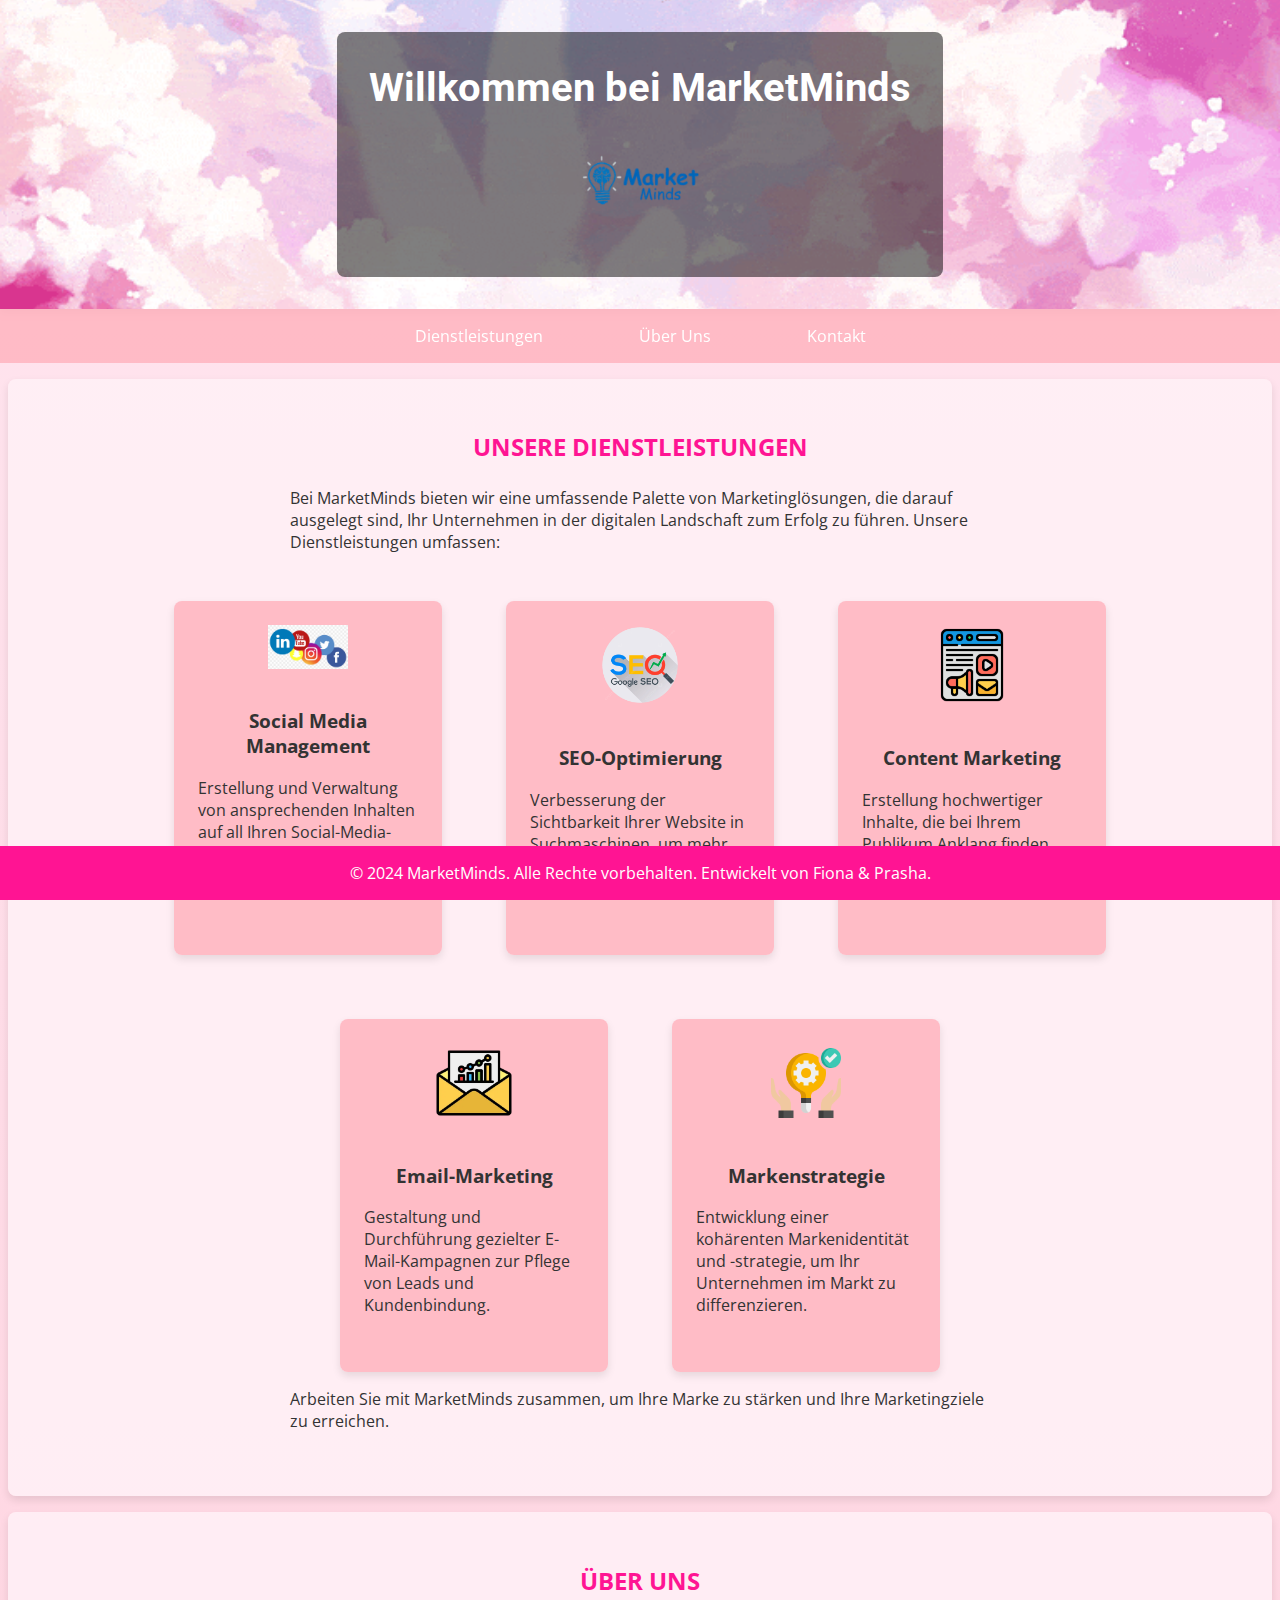
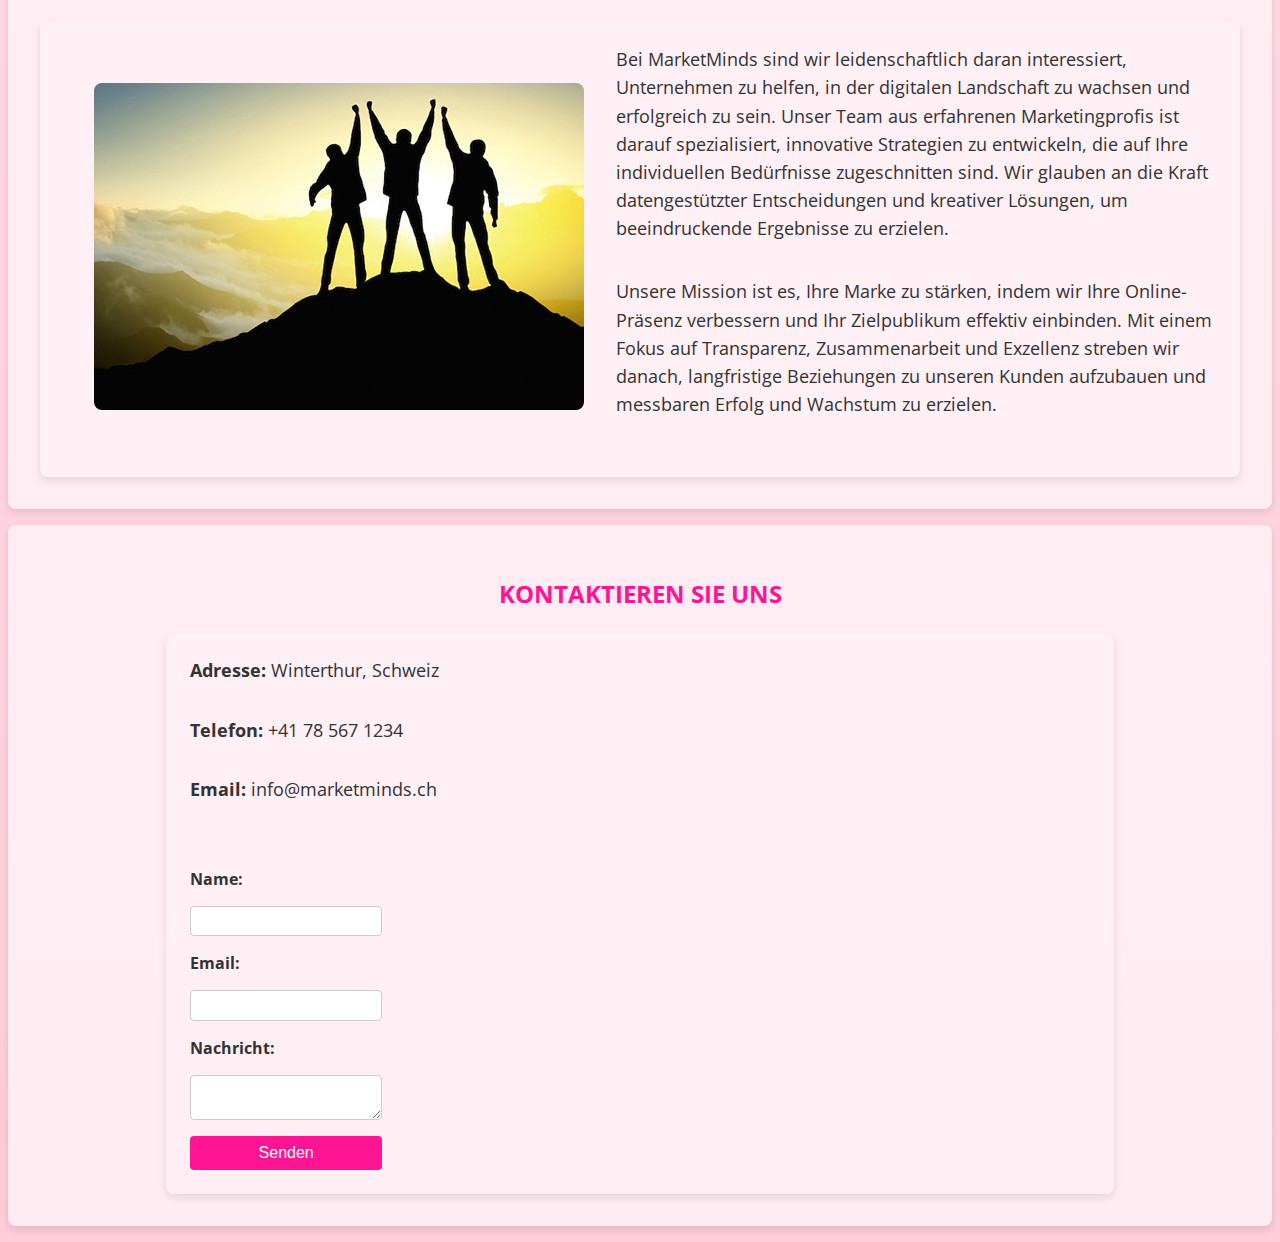
<file: index.html>
<!DOCTYPE html>
<html lang="de-CH">
<head>
    <meta charset="UTF-8">
    <meta name="viewport" content="width=device-width, initial-scale=1.0">
    <title>MarketMinds</title>
    <link rel="stylesheet" href="style.css">
    <link href="https://fonts.googleapis.com/css2?family=Roboto:wght@400;700&family=Open+Sans:wght@400;700&display=swap" rel="stylesheet">
</head>
<body>
    <header>
        <div class="header-content">
            <h1>Willkommen bei MarketMinds</h1>
            <img src="logo.png" alt="MarketMinds Logo" class="logo">
        </div>
    </header>
    <nav>
        <ul>
            <li><a href="#services">Dienstleistungen</a></li>
            <li><a href="#about">Über Uns</a></li>
            <li><a href="#contact">Kontakt</a></li>
        </ul>
    </nav>
    <section id="services">
        <h2>UNSERE DIENSTLEISTUNGEN</h2>
        <p>Bei MarketMinds bieten wir eine umfassende Palette von Marketinglösungen, die darauf ausgelegt sind, Ihr Unternehmen in der digitalen Landschaft zum Erfolg zu führen. Unsere Dienstleistungen umfassen:</p>
        <div class="service-cards">
            <div class="service-card">
                <img src="socialmedia.png" alt="Social Media Icon">
                <h3>Social Media Management</h3>
                <p>Erstellung und Verwaltung von ansprechenden Inhalten auf all Ihren Social-Media-Plattformen.</p>
            </div>
            <div class="service-card">
                <img src="seo.png" alt="SEO Icon">
                <h3>SEO-Optimierung</h3>
                <p>Verbesserung der Sichtbarkeit Ihrer Website in Suchmaschinen, um mehr organischen Traffic zu generieren.</p>
            </div>
            <div class="service-card">
                <img src="cm.png" alt="Content Marketing Icon">
                <h3>Content Marketing</h3>
                <p>Erstellung hochwertiger Inhalte, die bei Ihrem Publikum Anklang finden und Konversionen fördern.</p>
            </div>
            <div class="service-card">
                <img src="EMAIL.PNG" alt="Email Marketing Icon">
                <h3>Email-Marketing</h3>
                <p>Gestaltung und Durchführung gezielter E-Mail-Kampagnen zur Pflege von Leads und Kundenbindung.</p>
            </div>
            <div class="service-card">
                <img src="business.png" alt="Brand Strategy Icon">
                <h3>Markenstrategie</h3>
                <p>Entwicklung einer kohärenten Markenidentität und -strategie, um Ihr Unternehmen im Markt zu differenzieren.</p>
            </div>
        </div>
        <p>Arbeiten Sie mit MarketMinds zusammen, um Ihre Marke zu stärken und Ihre Marketingziele zu erreichen.</p>
    </section>
    <section id="about">
        <h2>ÜBER UNS</h2>
        <div class="about-content">
            <div class="about-text">
                <p>Bei MarketMinds sind wir leidenschaftlich daran interessiert, Unternehmen zu helfen, in der digitalen Landschaft zu wachsen und erfolgreich zu sein. Unser Team aus erfahrenen Marketingprofis ist darauf spezialisiert, innovative Strategien zu entwickeln, die auf Ihre individuellen Bedürfnisse zugeschnitten sind. Wir glauben an die Kraft datengestützter Entscheidungen und kreativer Lösungen, um beeindruckende Ergebnisse zu erzielen.</p>
                <p>Unsere Mission ist es, Ihre Marke zu stärken, indem wir Ihre Online-Präsenz verbessern und Ihr Zielpublikum effektiv einbinden. Mit einem Fokus auf Transparenz, Zusammenarbeit und Exzellenz streben wir danach, langfristige Beziehungen zu unseren Kunden aufzubauen und messbaren Erfolg und Wachstum zu erzielen.</p>
            </div>
            <div class="about-image">
                <img src="team.jpg" alt="Team">
            </div>
        </div>
    </section>
    <section id="contact">
        <h2>KONTAKTIEREN SIE UNS</h2>
        <div class="contact-content">
            <div class="contact-info">
                <p><strong>Adresse:</strong> Winterthur, Schweiz</p>
                <p><strong>Telefon:</strong> +41 78 567 1234</p>
                <p><strong>Email:</strong> info@marketminds.ch</p>
            </div>
            <div class="contact-form">
                <form>
                    <label for="name">Name:</label>
                    <input type="text" id="name" name="name" required>
                    <label for="email">Email:</label>
                    <input type="email" id="email" name="email" required>
                    <label for="message">Nachricht:</label>
                    <textarea id="message" name="message" required></textarea>
                    <button type="submit">Senden</button>
                </form>
            </div>
        </div>
    </section>
    <footer>
        <p>&copy; 2024 MarketMinds. Alle Rechte vorbehalten. Entwickelt von Fiona & Prasha.</p>
    </footer>
</body>
</html>
</file>
<file: style.css>
body {
    font-family: 'Open Sans', Arial, sans-serif;
    margin: 0;
    padding: 0;
    background: linear-gradient(to bottom, #ffe6f0, #ffccd9); /* Light pink to darker pink gradient */
    color: #333;
}

header {
    background: url('cover.gif') no-repeat center center/cover; /* Replace with your GIF image path */
    color: #fff;
    padding: 2em 0;
    text-align: center;
    box-shadow: 0 4px 8px rgba(0, 0, 0, 0.2);
    position: relative;
}

.header-content {
    background: rgba(0, 0, 0, 0.5); /* Dark overlay for better text visibility */
    padding: 2em;
    border-radius: 8px;
    display: inline-block;
}

header h1 {
    margin: 0;
    font-size: 2.5em;
    font-family: 'Roboto', sans-serif;
}

header .logo {
    width: 150px;
    height: auto;
    margin-top: 1em;
}

nav ul {
    list-style: none;
    padding: 0;
    margin: 0;
    background: rgba(255, 182, 193, 0.9); /* Semi-transparent light pink */
    display: flex;
    justify-content: center;
    position: sticky;
    top: 0;
    z-index: 1000;
}

nav ul li {
    margin: 0 1em;
}

nav ul li a {
    color: #fff;
    text-decoration: none;
    padding: 1em 2em;
    display: inline-block;
    transition: background 0.3s;
}

nav ul li a:hover {
    background-color: #ff69b4;
}

section {
    padding: 2em;
    margin: 1em auto;
    max-width: 1200px;
    background: rgba(255, 240, 245, 0.9); /* Light background with slight opacity */
    border-radius: 8px;
    box-shadow: 0 4px 8px rgba(0, 0, 0, 0.1);
    text-align: center;
    color: #333;
}

section h2 {
    text-align: center;
    color: #ff1493;
    margin-bottom: 1em;
}

section p {
    text-align: left;
    margin: 0 auto 2em;
    max-width: 700px;
    color: #333;
}

.service-cards {
    display: flex;
    flex-wrap: wrap;
    justify-content: center;
    gap: 2em;
}

.service-card {
    background-color: rgba(255, 182, 193, 0.9); /* Light pink background */
    border-radius: 8px;
    padding: 1.5em;
    margin: 1em;
    width: 220px;
    box-shadow: 0 4px 8px rgba(0, 0, 0, 0.1);
    transition: transform 0.3s, box-shadow 0.3s;
    text-align: center;
    color: #333;
}

.service-card:hover {
    transform: scale(1.05);
    box-shadow: 0 8px 16px rgba(0, 0, 0, 0.2);
}

.service-card img {
    width: 80px;
    height: auto;
    margin-bottom: 1em;
}

.about-content {
    display: flex;
    flex-direction: row-reverse;
    gap: 2em;
    align-items: center;
    background: rgba(255, 240, 245, 0.9); /* Light background with slight opacity */
    border-radius: 8px;
    padding: 1.5em;
    box-shadow: 0 4px 8px rgba(0, 0, 0, 0.1);
    text-align: left;
    color: #333;
}

.about-image img {
    width: 100%;
    height: auto;
    border-radius: 8px;
}

.about-text {
    max-width: 600px;
    font-size: 1.1em;
    line-height: 1.6em;
    color: #333;
}

.contact-content {
    display: flex;
    flex-direction: column;
    gap: 2em;
    align-items: flex-start;
    background: rgba(255, 240, 245, 0.9); /* Light background with slight opacity */
    border-radius: 8px;
    padding: 1.5em;
    box-shadow: 0 4px 8px rgba(0, 0, 0, 0.1);
    text-align: left;
    max-width: 900px;
    margin: 0 auto;
    color: #333;
}

.contact-info {
    font-size: 1.1em;
    color: #333;
}

.contact-form {
    flex-grow: 1;
}

.contact-form form {
    display: flex;
    flex-direction: column;
    gap: 1em;
}

.contact-form label {
    font-weight: bold;
    color: #333;
}

.contact-form input, .contact-form textarea {
    padding: 0.5em;
    border: 1px solid #ccc;
    border-radius: 4px;
    width: 100%;
    box-sizing: border-box;
}

button {
    padding: 0.5em 1em;
    background-color: #ff1493;
    color: white;
    border: none;
    border-radius: 4px;
    cursor: pointer;
    font-size: 1em;
    transition: background 0.3s, transform 0.3s;
}

button:hover {
    background-color: #ff69b4;
    transform: scale(1.05);
}

footer {
    text-align: center;
    padding: 1em 0;
    background-color: #ff1493;
    color: #fff;
    margin-top: 1em;
    position: fixed;
    width: 100%;
    bottom: 0;
}

footer p {
    margin: 0;
}

@media (max-width: 768px) {
    .about-content, .contact-content {
        flex-direction: column;
        text-align: center;
    }

    .about-image img, .about-text, .contact-info, .contact-form {
        width: 100%;
    }
}
</file>
